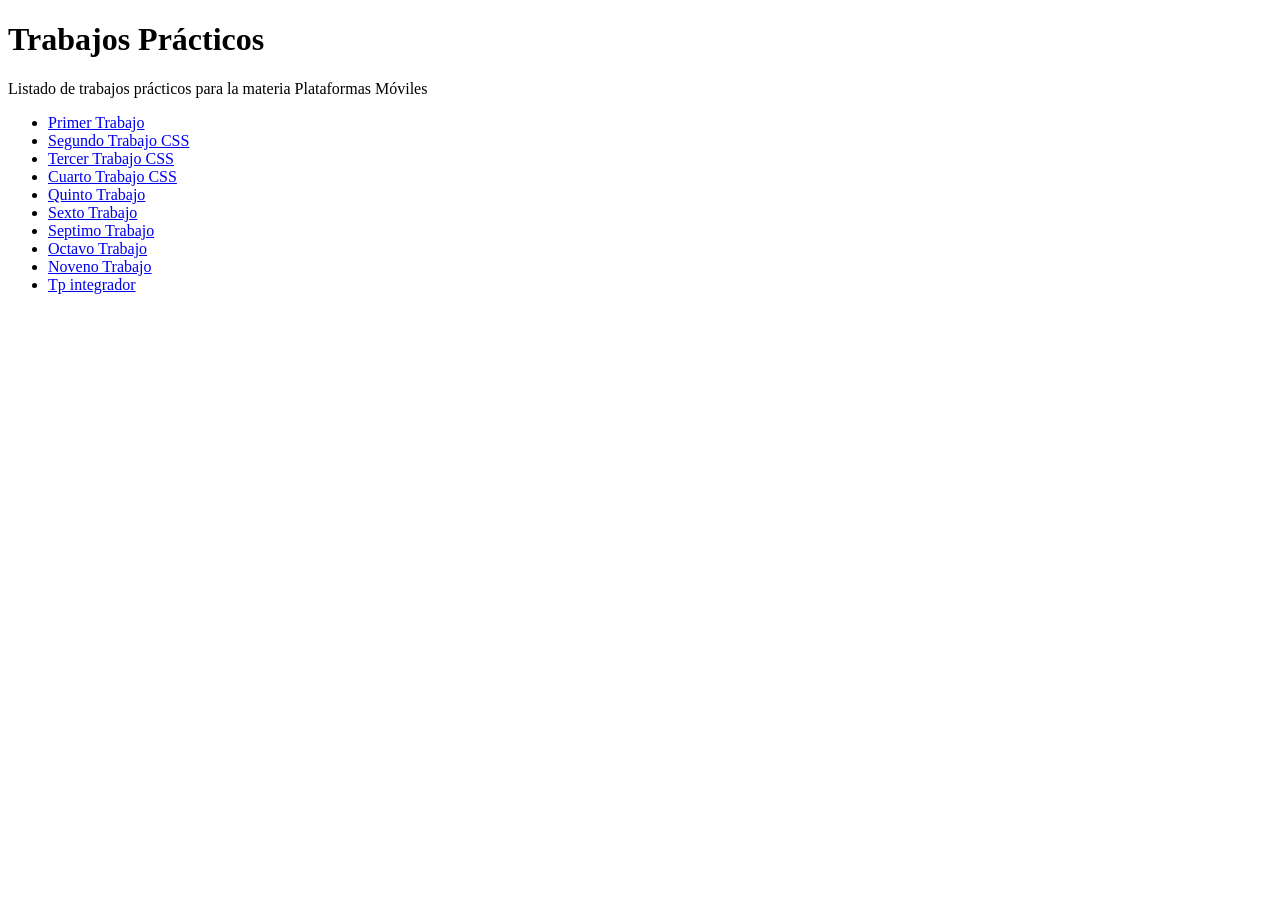
<file: index.html>
<!DOCTYPE html>
<html>
   <head>
      <title>Hola Mundo!</title>
   </head>
   <body>
     <h1>Trabajos Prácticos</h1>
     <p>Listado de trabajos prácticos para la materia Plataformas Móviles</p>
     <ul>
       <li><a href="tp-1/">Primer Trabajo</a></li>
       <li><a href="tp-2/">Segundo Trabajo CSS</a></li>
           <li><a href="tp-3/">Tercer Trabajo CSS</a></li>
               <li><a href="tp-4/">Cuarto Trabajo CSS</a></li>
            <li><a href="tp-5/">Quinto Trabajo</a></li>
          <li><a href="tp-6/">Sexto Trabajo</a></li>
          <li><a href="tp-7/">Septimo Trabajo</a></li>
         <li><a href="tp-8/">Octavo Trabajo</a></li>
             <li><a href="tp-9/">Noveno Trabajo</a></li>
             <li><a href="tp-integrador/">Tp integrador</a></li>
     </ul>
   </body>
</html>
</file>
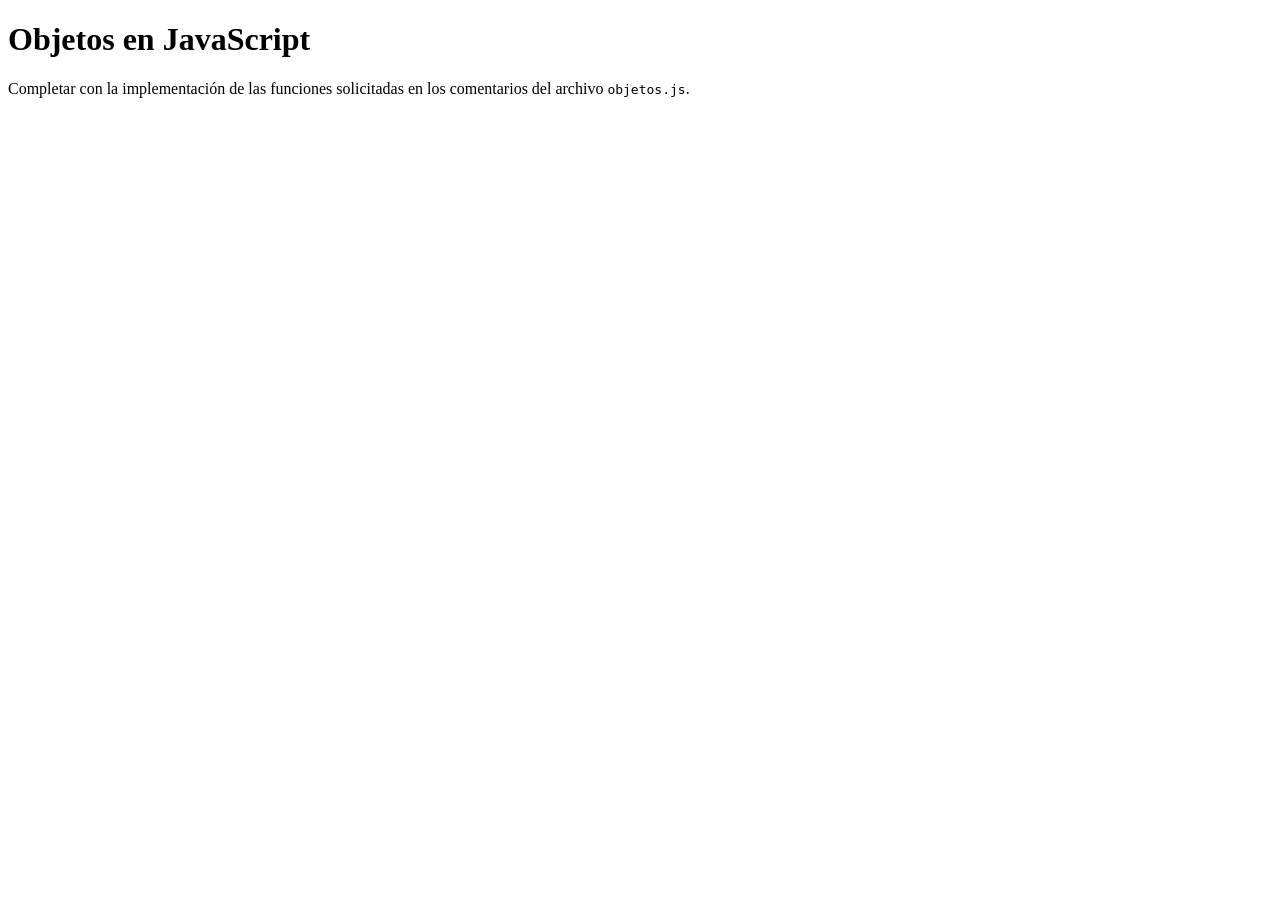
<file: tp-10/index.html>
<!DOCTYPE html>
<html>
<head>
    <meta charset="utf-8">
    <meta name="viewport" content="width=device-width, initial-scale=1">
    <title>Objetos en JavaScript</title>
</head>
<body>
    <h1>Objetos en JavaScript</h1>
    <p>Completar con la implementación de las funciones solicitadas en los comentarios del archivo <code>objetos.js</code>.</p>
    <script src="objetos.js"></script>
</body>
</html>
</file>
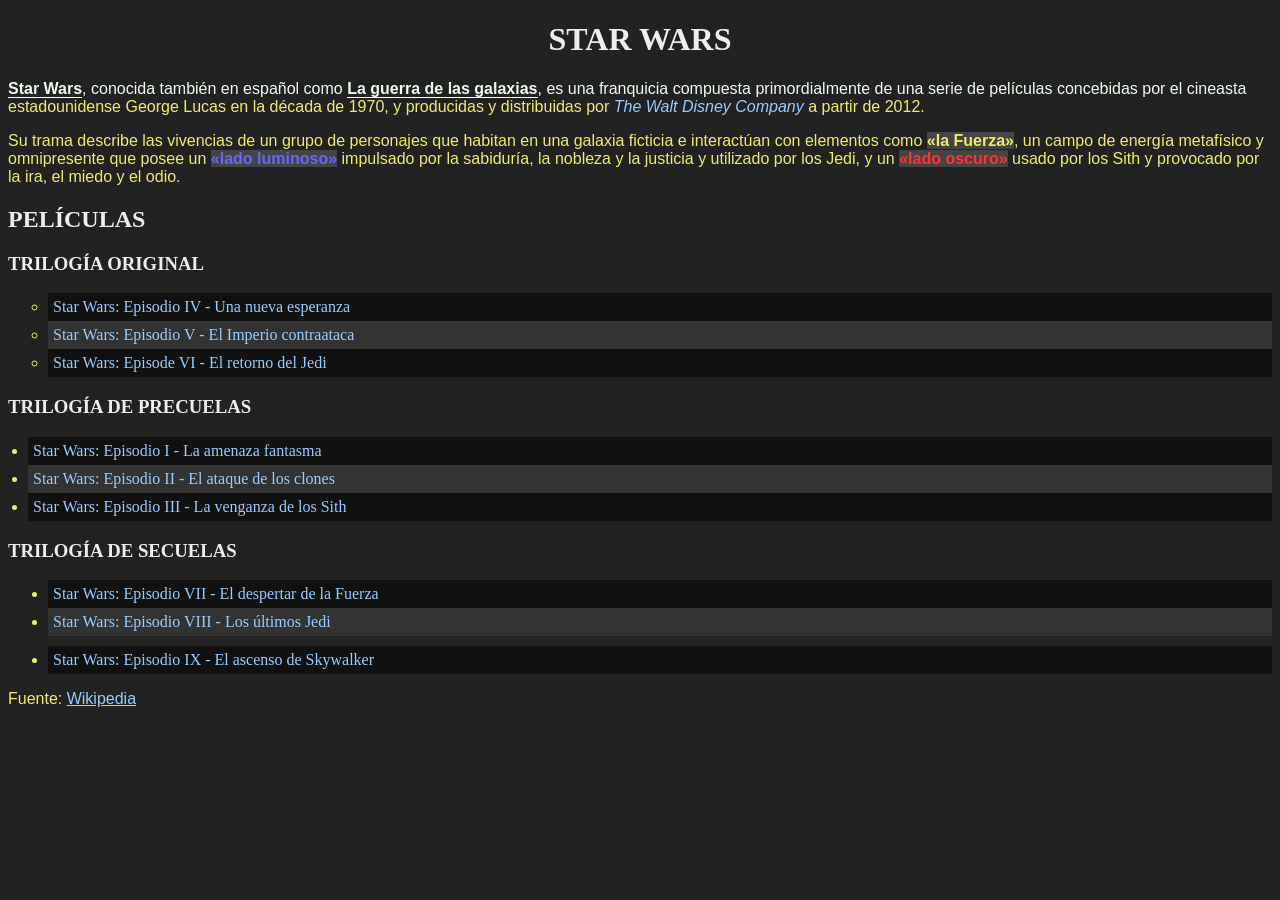
<file: tp-2/index.html>
<!DOCTYPE html>
<html>
<head>
    <meta charset="utf-8">
    <meta name="viewport" content="width=device-width, initial-scale=1">
    <title>TP2 - Selectores CSS</title>
    <link rel="stylesheet" href="styles.css">
</head>
<body>

    <h1>Star Wars</h1>

    <p><strong>Star Wars</strong>, conocida también en español como <strong>La guerra de las galaxias</strong>, es una franquicia compuesta primordialmente de una serie de películas concebidas por el cineasta estadounidense George Lucas en la década de 1970, y producidas y distribuidas por <a>The Walt Disney Company</a> a partir de 2012.</p>

    <p>Su trama describe las vivencias de un grupo de personajes que habitan en una galaxia ficticia e interactúan con elementos como <span class="the-force">«la Fuerza»</span>, un campo de energía metafísico y omnipresente que posee un <span class="the-force light-side">«lado luminoso»</span> impulsado por la sabiduría, la nobleza y la justicia y utilizado por los Jedi, y un <span class="the-force dark-side">«lado oscuro»</span> usado por los Sith y provocado por la ira, el miedo y el odio.</p>

    <h2>Películas</h2>

    <h3>Trilogía Original</h3>
    <ul id="og-trilogy" class="movies-list">
        <li><a href="https://es.wikipedia.org/wiki/Star_Wars:_Episodio_IV_-_Una_nueva_esperanza">Star Wars: Episodio IV - Una nueva esperanza</a></li>
        <li><a href="https://es.wikipedia.org/wiki/Star_Wars:_Episodio_V_-_El_Imperio_contraataca">Star Wars: Episodio V - El Imperio contraataca</a></li>
        <li><a href="https://es.wikipedia.org/wiki/Star_Wars:_Episode_VI_-_Return_of_the_Jedi">Star Wars: Episode VI - El retorno del Jedi</a></li>
    </ul>

    <h3>Trilogía de precuelas</h3>
    <ul class="movies-list">
        <li><a href="https://es.wikipedia.org/wiki/Star_Wars:_Episodio_I_-_La_amenaza_fantasma">Star Wars: Episodio I - La amenaza fantasma</a></li>
        <li><a href="https://es.wikipedia.org/wiki/Star_Wars:_Episodio_II_-_El_ataque_de_los_clones">Star Wars: Episodio II - El ataque de los clones</a></li>
        <li><a href="https://es.wikipedia.org/wiki/Star_Wars:_Episodio_III_-_La_venganza_de_los_Sith">Star Wars: Episodio III - La venganza de los Sith</a></li>
    </ul>

    <h3>Trilogía de secuelas</h3>
    <ul class="movies-list">
        <li><a href="https://es.wikipedia.org/wiki/Star_Wars:_Episodio_VII_-_El_despertar_de_la_Fuerza">Star Wars: Episodio VII - El despertar de la Fuerza</a></li>
        <li><a href="https://es.wikipedia.org/wiki/Star_Wars:_Episodio_VIII_-_Los_últimos_Jedi">Star Wars: Episodio VIII - Los últimos Jedi</a></li>
        <li><a href="https://es.wikipedia.org/wiki/Star_Wars:_Episodio_IX_-_El_ascenso_de_Skywalker">Star Wars: Episodio IX - El ascenso de Skywalker</a></li>
    </ul>

    <p>Fuente: <a href="https://es.wikipedia.org/wiki/Star_Wars">Wikipedia</a></p>

</body>
</html>
</file>
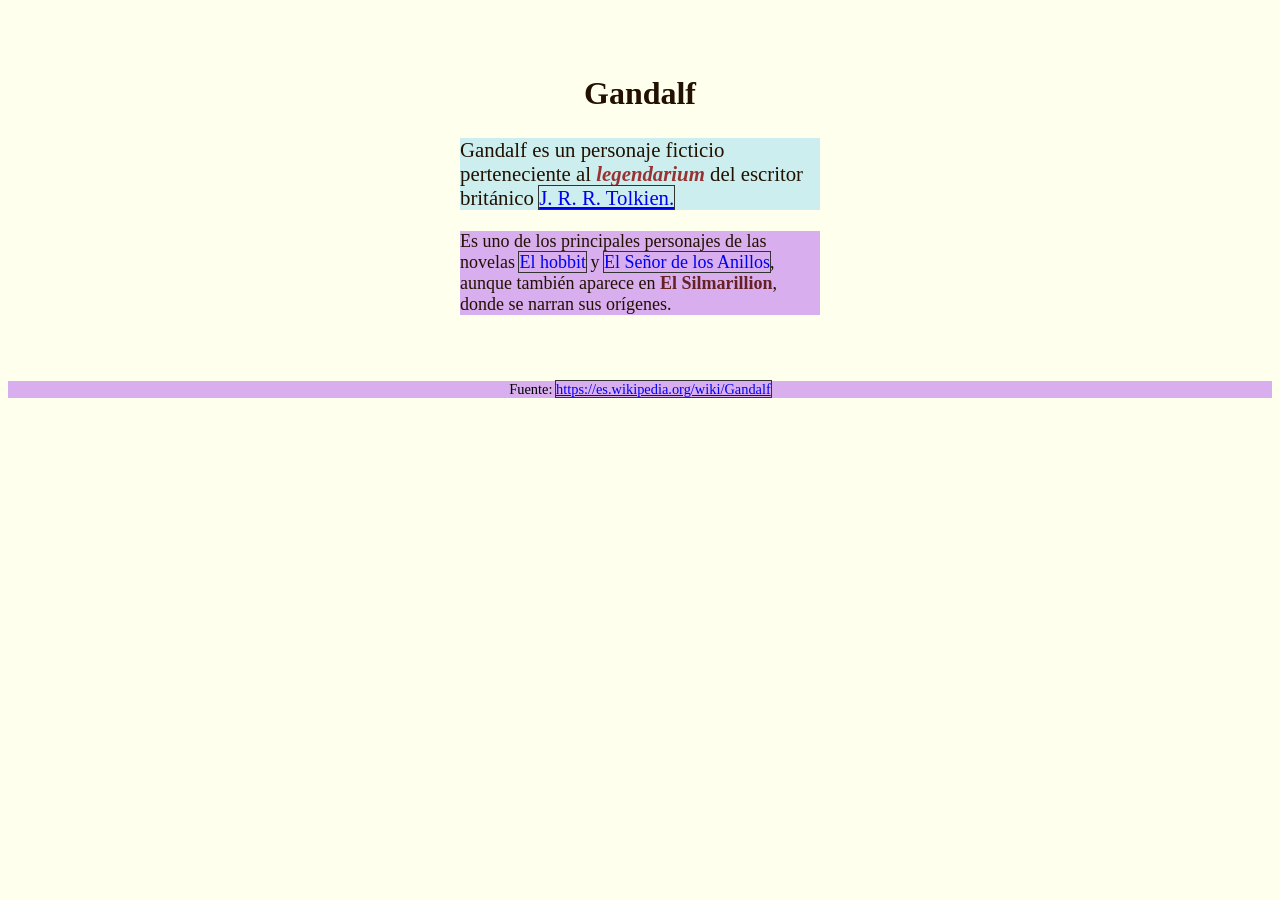
<file: tp-3/index.html>
<!DOCTYPE html>
<html lang="es">
<head>
	<meta charset="utf-8">
	<meta name="viewport" content="width=device-width, initial-scale=1">
	<title>TP3 - Especificidad CSS</title>
	<link rel="stylesheet" type="text/css" href="style.css">
	<style type="text/css">
		body {
			font-size: 18px;
			background-color: #ffe;
			color: #210;
		}

		#contenedor {
			max-width: 40ch;
			margin: 2rem auto;
			padding: 1rem;
		}

		h1 {
			font-size: 2rem;
			text-align: left;
		}

		p {
			font-family: sans-serif;
		}

		#primer-parrafo {
			font-size: 1.3rem;
			background-color: #eec;
		}

		p.importante em {
			font-weight: bold;
			color: #144;
		}

		p.novelas a {
			outline: none;
			text-decoration: none;
		}
		p.novelas a:hover {
			text-decoration: underline;
			background-color: #ccd;
		}

		body p.fuente.parrafo {
			color: #bbb !important;
			font-size: 0.9rem;
			opacity: 50%;
			text-align: center;
		}
	</style>
</head>
<body>
	<article id="contenedor">
		<h1 class="titulo">Gandalf</h1>
		
		<p id="primer-parrafo" class="importante parrafo">
			Gandalf es un personaje ficticio perteneciente al <em>legendarium</em> del escritor británico <a href="https://es.wikipedia.org/wiki/J._R._R._Tolkien">J. R. R. Tolkien.</a>
		</p>
		
		<p class="novelas parrafo">
			Es uno de los principales personajes de las novelas <a href="https://es.wikipedia.org/wiki/El_hobbit">El hobbit</a> y <a href="https://es.wikipedia.org/wiki/El_Señor_de_los_Anillos">El Señor de los Anillos</a>, aunque también aparece en <span class="complicado" style="color: #622">El Silmarillion</span>, donde se narran sus orígenes.
		</p>
	</article>

	<p class="fuente parrafo">
		Fuente: <a href="https://es.wikipedia.org/wiki/Gandalf">https://es.wikipedia.org/wiki/Gandalf</a>
	</p>
</body>
</html>
</file>
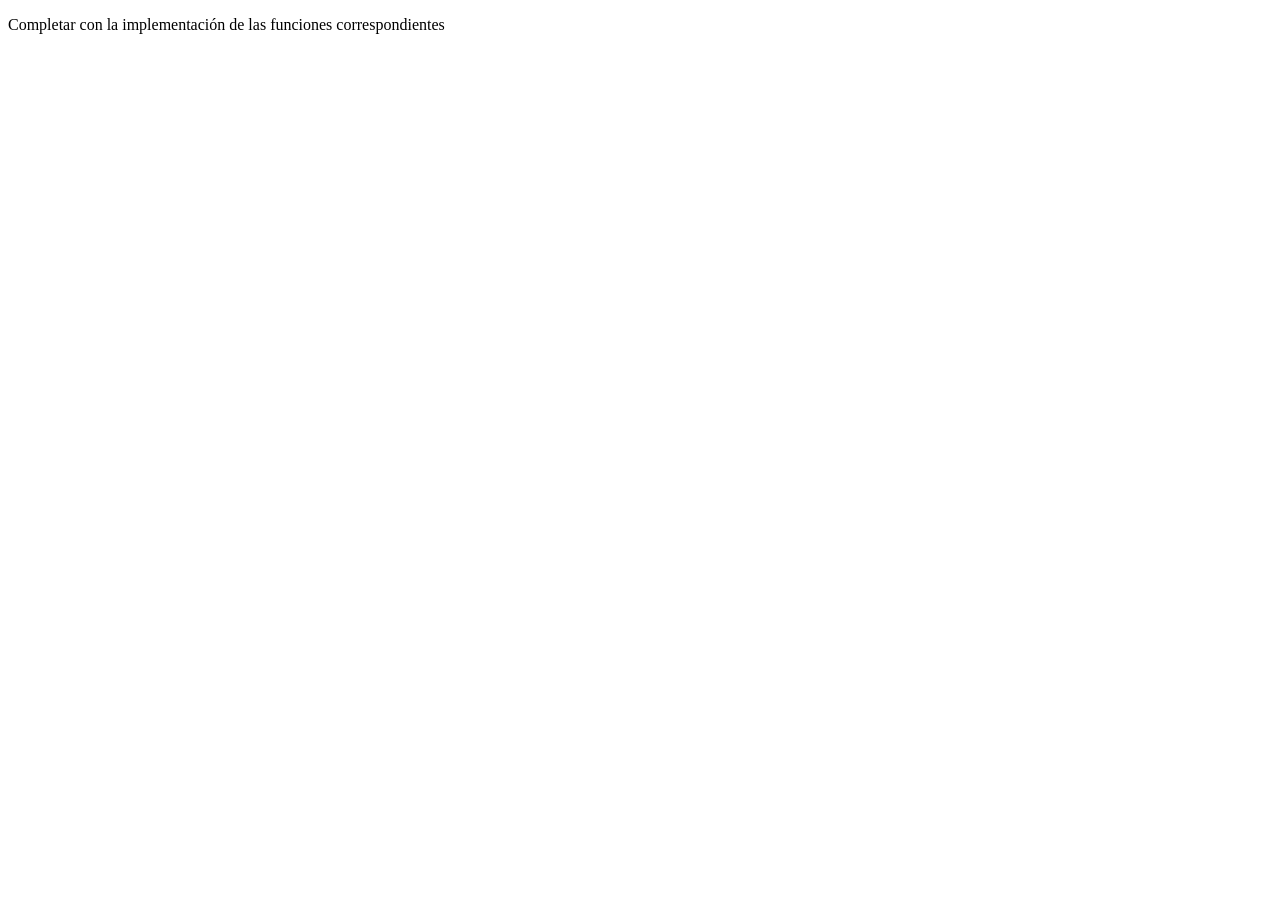
<file: tp-8/index.html>
<!DOCTYPE html>
<html>
<head>
	<meta charset="utf-8">
	<meta name="viewport" content="width=device-width, initial-scale=1">
	<title>TP-7: Funciones en JavaScript</title>
</head>
<body>
<p>Completar con la implementación de las funciones correspondientes</p>
<script type="text/javascript">
// Numeros

// 1- Implementar una función "suma" que retorne la suma de 2 numeros
// ejemplo: suma(2,3) retorna 5
function suma(num1, num2) {
    return num1 + num2;
}

console.log("Resultados de suma():")
console.log(suma(2,3)); // 5
console.log(suma(4,4)); // 8
console.log(suma(-10,10)); // 0


// 2- Implementar una función "elevarAlCubo" que eleve al cubo un numero
// ejemplo: elevarAlCubo(3) retorna 27
function elevarAlCubo(num) {
    return num * num * num;
}
console.log("Resultados de elevarAlCubo():")
console.log(elevarAlCubo(3)); // 27
console.log(elevarAlCubo(99)); // 970299

// 3- Implementar una función "restoDivisionEntera" para devolver el resto de una división entera entre un dividendo y un divisor
// ejemplo: restoDivisionEntera(3,2) retorna 1
function restoDivisionEntera(dividiendo,divisor) {
    return dividiendo % divisor;
}

console.log("Resultados de restoDivisionEntera():")
console.log(restoDivisionEntera(1,3)); // 1
console.log(restoDivisionEntera(2,3)); // 2
console.log(restoDivisionEntera(3,3)); // 0
console.log(restoDivisionEntera(4,3)); // 1


// 4- Implementar una función "numeroPi" para devolver el numero PI
// ejemplo: numeroPi() retorna 3,14...
function numeroPi() {
    return Math.PI;
}
console.log("Resultado de numeroPi():")
console.log(numeroPi())


// 5- Implementar una función "numeroRandom" para devolver un número random (aleatorio)
// ejemplo: numeroRandom() retorna 0,123...

function numeroRandom() {
    return Math.random();
}
console.log("Resultados de numeroRandom():")
console.log(numeroRandom())
console.log(numeroRandom())
console.log(numeroRandom())


// 6- Implementar una función "numeroRandomDesdeHasta" para devolver un número random entre 2 valores recibidos como parámetros
// ejemplo: numeroRandomDesdeHasta(1,6) retorna 3

function numeroRandomDesdeHasta(min,max){
    return Math.random() * (max-min) + min;
}

console.log("Resultados de numeroRandomDesdeHasta():")
console.log(numeroRandomDesdeHasta(1,6))
console.log(numeroRandomDesdeHasta(2,5))
console.log(numeroRandomDesdeHasta(3,4))


// 7- Implementar una función "esPar" que reciba un número como parámetro y devuelva verdadero si el número es par, o falso si es impar
// ejemplo: esPar(4) retorna true, esPar(5) retorna false
function esPar(num) {
    return num % 2 === 0;
}
console.log("Resultados de esPar():")
console.log(esPar(4)); // true
console.log(esPar(5)); // false
console.log(esPar(0)); // true
console.log(esPar(-2)); // true


// 8- Implementar una función "esPositivo" que reciba un número y devuelva true si el número es positivo, o false si es negativo o cero
// ejemplo: esPositivo(4) retorna true, esPositivo(-3) retorna false
function esPositivo(num){
    return num>0;
}

console.log("Resultados de esPositivo():")
console.log(esPositivo(4)); // true
console.log(esPositivo(-3)); // false
console.log(esPositivo(0)); // false

// 9- Implementar una función "clasificarNumero" que reciba un número y retorne un mensaje indicando si el número es par o impar,y si es positivo o negativo
// ejemplo: clasificarNumero(4) retorna "El número 4 es par y positivo."
// ejemplo: clasificarNumero(-3) retorna "El número -3 es impar y negativo."

function clasificarNumero(num){
    let paridad;
    let signo;

    if(esPar(num)){
        paridad="par";
    }else{
        paridad="impar";
    }

    if(num>0){
        signo="positivo";
    }else if(num<0){
        signo="negativo";
    }else{
        signo="no positivo";
    }

    return "El número " + num + " es " + paridad + " y " + signo + ".";
}

console.log("Resultados de clasificarNumero():")
console.log(clasificarNumero(4)); // "El número 4 es par y positivo."
console.log(clasificarNumero(-3)); // "El número -3 es impar y negativo."
console.log(clasificarNumero(0)); // "El número 0 es par y no positivo."

// Cadenas de Caracteres

// 10- Implementar una función "transformarMayuscula" que transforme a mayúscula la cadena de caracteres recibida como parámetro
// ejemplo: transformarMayuscula("Plataformas Móviles") retorna "PLATAFORMAS MÓVILES"
function transformarMayuscula(palabra){
    return palabra.toUpperCase();
}

console.log("Resultados de transformarMayuscula():")
console.log(transformarMayuscula("Plataformas Móviles"))
console.log(transformarMayuscula("hola mundo"))
console.log(transformarMayuscula("abc"))


// 11- Implementar una función "primeraLetra" que nos devuelva la inicial de la cadena de caracteres recibida como parámetro
// ejemplo: primeraLetra("Plataformas") retorna "P"

function primeraLetra(palabra){
    return palabra.charAt(0);
}

console.log("Resultados de primeraLetra():")
console.log(primeraLetra("Plataformas Móviles"))
console.log(primeraLetra("hola mundo"))
console.log(primeraLetra("abc"))


// 12- Implementar una función "sinPrimeraLetra" que nos devuelva la cadena de caracteres recibida como parámetro sin la primera letra
// ejemplo: sinPrimeraLetra("Plataformas") retorna "lataformas"

function sinPrimeraLetra(palabra){
    return palabra.slice(1);
}

console.log("Resultados de sinPrimeraLetra():")
console.log(sinPrimeraLetra("Plataformas Móviles"))
console.log(sinPrimeraLetra("hola mundo"))
console.log(sinPrimeraLetra("abc"))


// 13- Implementar una función "primeraLetraMayuscula" que devuelve la cadena de caracteres recibida, pero con su primera letra en mayúscula
// ejemplo: primeraLetraMayuscula("plataformas") retorna "Plataformas"

function primeraLetraMayuscula(palabra){
    return palabra.charAt(0).toUpperCase() + palabra.slice(1);
}

console.log("Resultados de primeraLetraMayuscula():")
console.log(primeraLetraMayuscula("plataformas móviles"))
console.log(primeraLetraMayuscula("hola mundo"))
console.log(primeraLetraMayuscula("abc"))


// 14- Implementar una función "terminaCon" que devuelve verdadero o falso si la palabra termina con la terminación recibida
// ejemplo: terminaCon("plataformas", "mas") retorna true

function terminaCon(palabra,terminacion){
    return palabra.endsWith(terminacion);
}

console.log("Resultados de terminaCon():")
console.log(terminaCon("hola", "a")); // true
console.log(terminaCon("hola", "o")); // false
console.log(terminaCon("plataformas", "mas")); // true
console.log(terminaCon("plataformas", "más")); // false

// 15- Implementar una función "palabraInvertida" que devuelva la palabra invertida
// ejemplo: palabraInvertida("hola") retorna "aloh";

function palabraInvertida(palabra){
    return palabra.split("").reverse().join("");
}

console.log("Resultados de palabraInvertida():")
console.log(palabraInvertida("plataformas móviles"))
console.log(palabraInvertida("hola mundo"))
console.log(palabraInvertida("abc"))

</script>
</body>
</html>
</file>
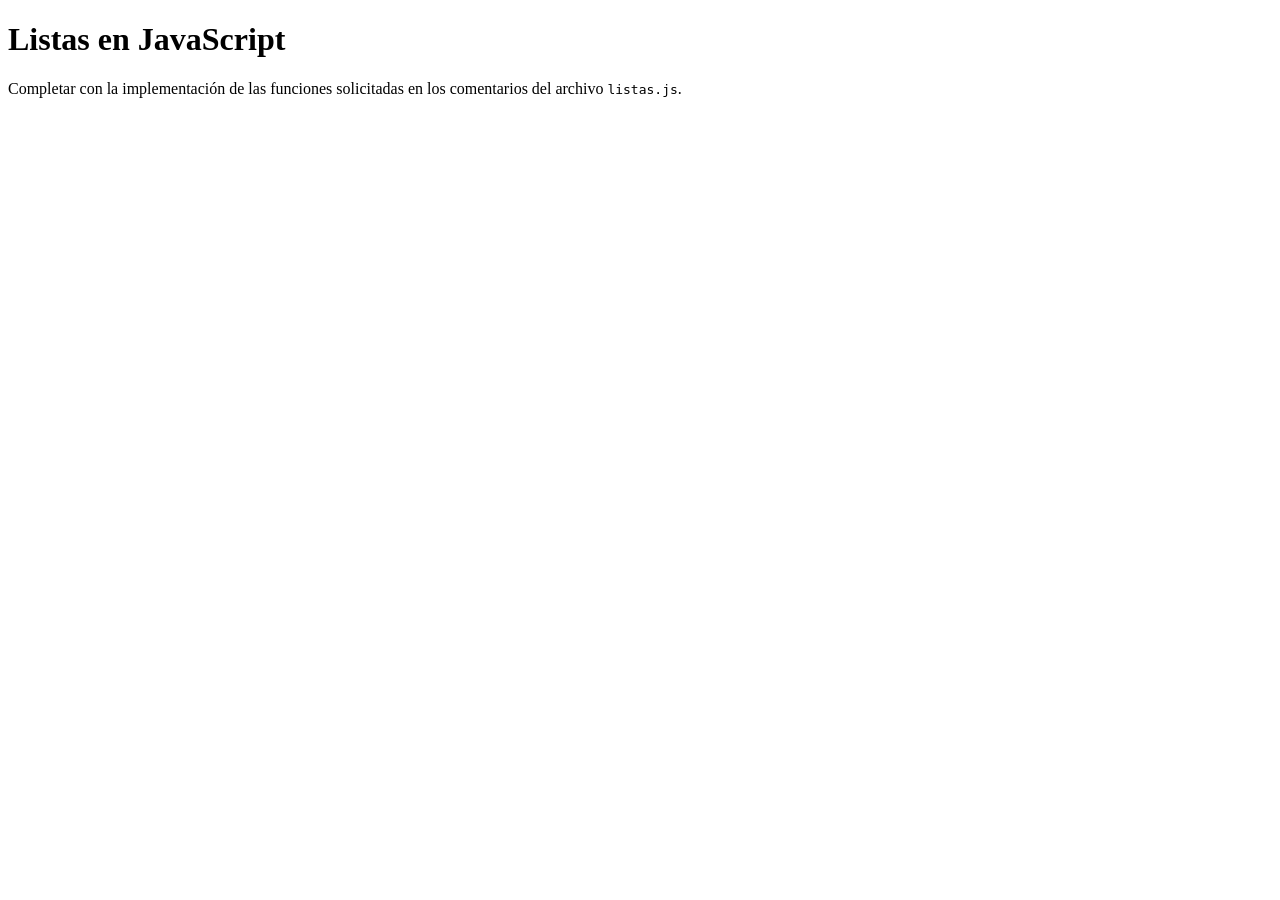
<file: tp-9/index.html>
<!DOCTYPE html>
<html>
<head>
	<meta charset="utf-8">
	<meta name="viewport" content="width=device-width, initial-scale=1">
	<title>Listas en JavaScript</title>
</head>
<body>
    <h1>Listas en JavaScript</h1>
    <p>Completar con la implementación de las funciones solicitadas en los comentarios del archivo <code>listas.js</code>.</p>
    <script src="listas.js"></script>
</body>
</html>
</file>
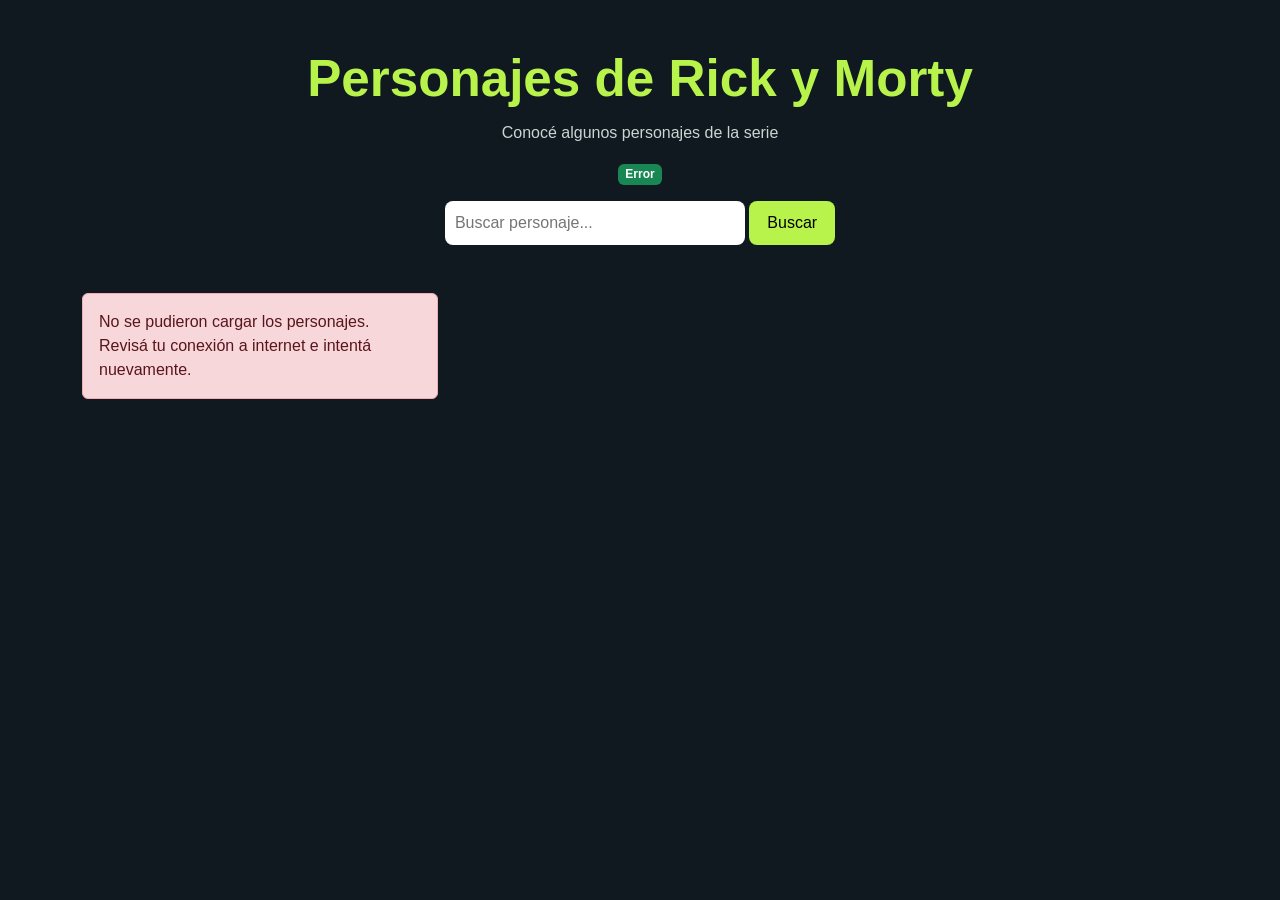
<file: tp-integrador/index.html>
<!DOCTYPE html>
<html lang="es">
<head>
    <meta charset="UTF-8">
    <meta name="viewport" content="width=device-width, initial-scale=1.0">
    <title>Personajes de Rick y Morty</title>

    <link href="https://cdn.jsdelivr.net/npm/bootstrap@5.3.3/dist/css/bootstrap.min.css" rel="stylesheet">
    <link rel="stylesheet" href="style.css">
</head>
<body>

    <header class="text-center py-5">
        <h1>Personajes de Rick y Morty</h1>
        <p>Conocé algunos personajes de la serie</p>
        <span id="cantidad" class="badge text-bg-success">Cargando...</span>

        <div class="container mt-3">
            <input type="text" id="busqueda" placeholder="Buscar personaje...">
            <button onclick="buscar()">Buscar</button>
        </div>
    </header>

    <main class="container pb-5">
        <div id="personajes" class="row row-cols-1 row-cols-md-2 row-cols-lg-3 g-4"></div>
    </main>

    <script src="script.js"></script>
</body>
</html>
</file>
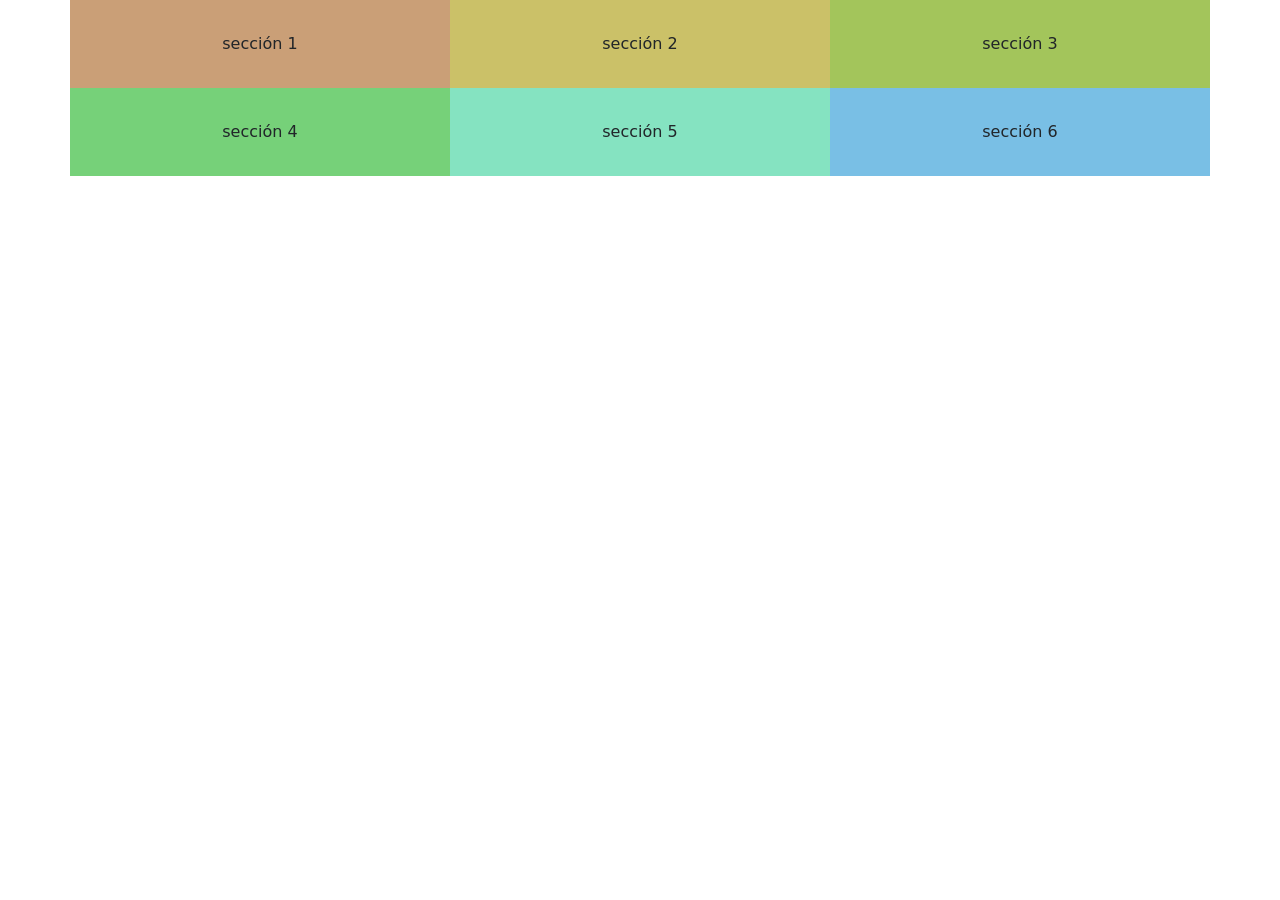
<file: tp-6/layout-1.html>
<!DOCTYPE html>
<html lang="en">
<head>
    <meta charset="UTF-8">
    <meta name="viewport" content="width=device-width, initial-scale=1.0">
    <title>Document</title>
        <link href="https://cdn.jsdelivr.net/npm/bootstrap@5.3.8/dist/css/bootstrap.min.css" rel="stylesheet" integrity="sha384-sRIl4kxILFvY47J16cr9ZwB07vP4J8+LH7qKQnuqkuIAvNWLzeN8tE5YBujZqJLB" crossorigin="anonymous">

    <style>
        .content {padding: 2em 0.5em; text-align: center;}
        .s1 {background-color: #ca9f77;}
        .s2 {background-color: #cbc168;}
        .s3 {background-color: #a3c55b;}
        .s4 {background-color: #76d179;}
        .s5 {background-color: #85e3c1;}
        .s6 {background-color: #79bfe5;}
    </style>
</head>
<body>
    <div class="container g-0">
        <div class="row g-0">
            <div class="col-12 col-lg-4 col-md-6">
                <div class="content s1">sección 1</div>
            </div>
            <div class="col-12 col-lg-4 col-md-6">
                <div class="content s2">sección 2</div>
            </div>
            <div class="col-12 col-lg-4 col-md-6">
                <div class="content s3">sección 3</div>
            </div>
            <div class="col-12 col-lg-4 col-md-6">
                <div class="content s4">sección 4</div>
            </div>
            <div class="col-12 col-lg-4 col-md-6">
                <div class="content s5">sección 5</div>
            </div>
            <div class="col-12 col-lg-4 col-md-6">
                <div class="content s6">sección 6</div>
            </div>
        </div>
    </div>
</body>
</html>
</file>
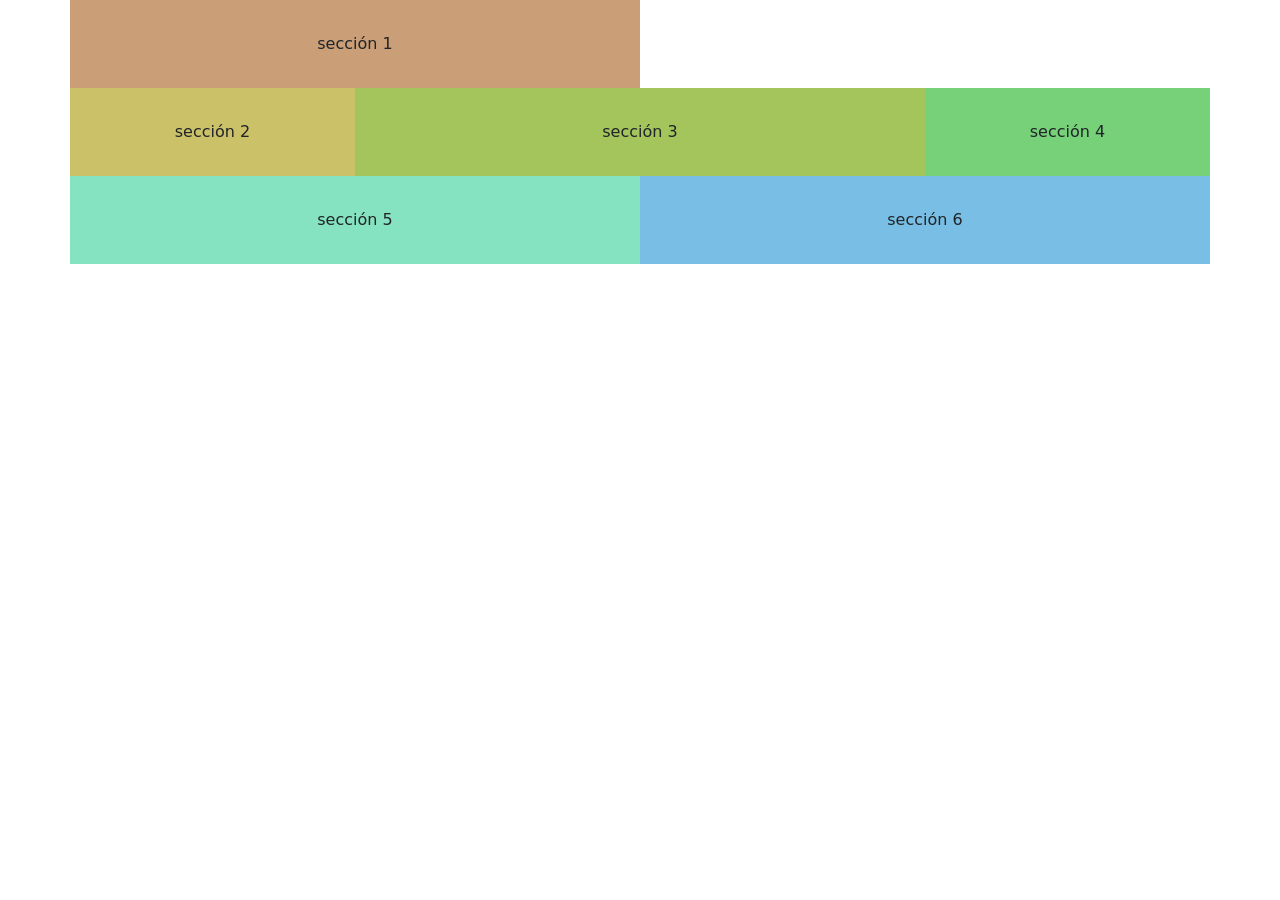
<file: tp-6/layout-2.html>
<!DOCTYPE html>
<html lang="es">
<head>
    <meta charset="UTF-8">
    <meta http-equiv="X-UA-Compatible" content="IE=edge">
    <meta name="viewport" content="width=device-width, initial-scale=1.0">
	<link href="https://cdn.jsdelivr.net/npm/bootstrap@5.3.8/dist/css/bootstrap.min.css" rel="stylesheet" integrity="sha384-sRIl4kxILFvY47J16cr9ZwB07vP4J8+LH7qKQnuqkuIAvNWLzeN8tE5YBujZqJLB" crossorigin="anonymous">
    <title>Layout N</title>
     <style>
        .content {padding: 2em 0.5em; text-align: center;}
        .s1 {background-color: #ca9f77;}
        .s2 {background-color: #cbc168;}
        .s3 {background-color: #a3c55b;}
        .s4 {background-color: #76d179;}
        .s5 {background-color: #85e3c1;}
        .s6 {background-color: #79bfe5;}
    </style>
</head>
<body>
    <div class="container-sm g-0">
        <div class="row g-0">
            <div class="col-12 col-md-6 col-lg-6">
                <div class="content s1">sección 1</div>
        </div>
		<div class="row g-0"> 
            <div class="col-12 col-md-4 col-lg-3">
                <div class="content s2">sección 2</div>
            </div>
            <div class="col-12 col-md-4 col-lg-6">
                <div class="content s3">sección 3</div>
            </div>
            <div class="col-12 col-md-4 col-lg-3">
                <div class="content s4">sección 4</div>
            </div>
            <div class="col-6 col-md-6 col-lg-6">
                <div class="content s5">sección 5</div>
            </div>
            <div class="col-6 col-md-6 col-lg-6">
                <div class="content s6">sección 6</div>
            </div>
		</div>
        </div>
    </div>
	<script src="https://cdn.jsdelivr.net/npm/bootstrap@5.3.8/dist/js/bootstrap.bundle.min.js" integrity="sha384-FKyoEForCGlyvwx9Hj09JcYn3nv7wiPVlz7YYwJrWVcXK/BmnVDxM+D2scQbITxI" crossorigin="anonymous"></script>
</body>
</html>
</file>
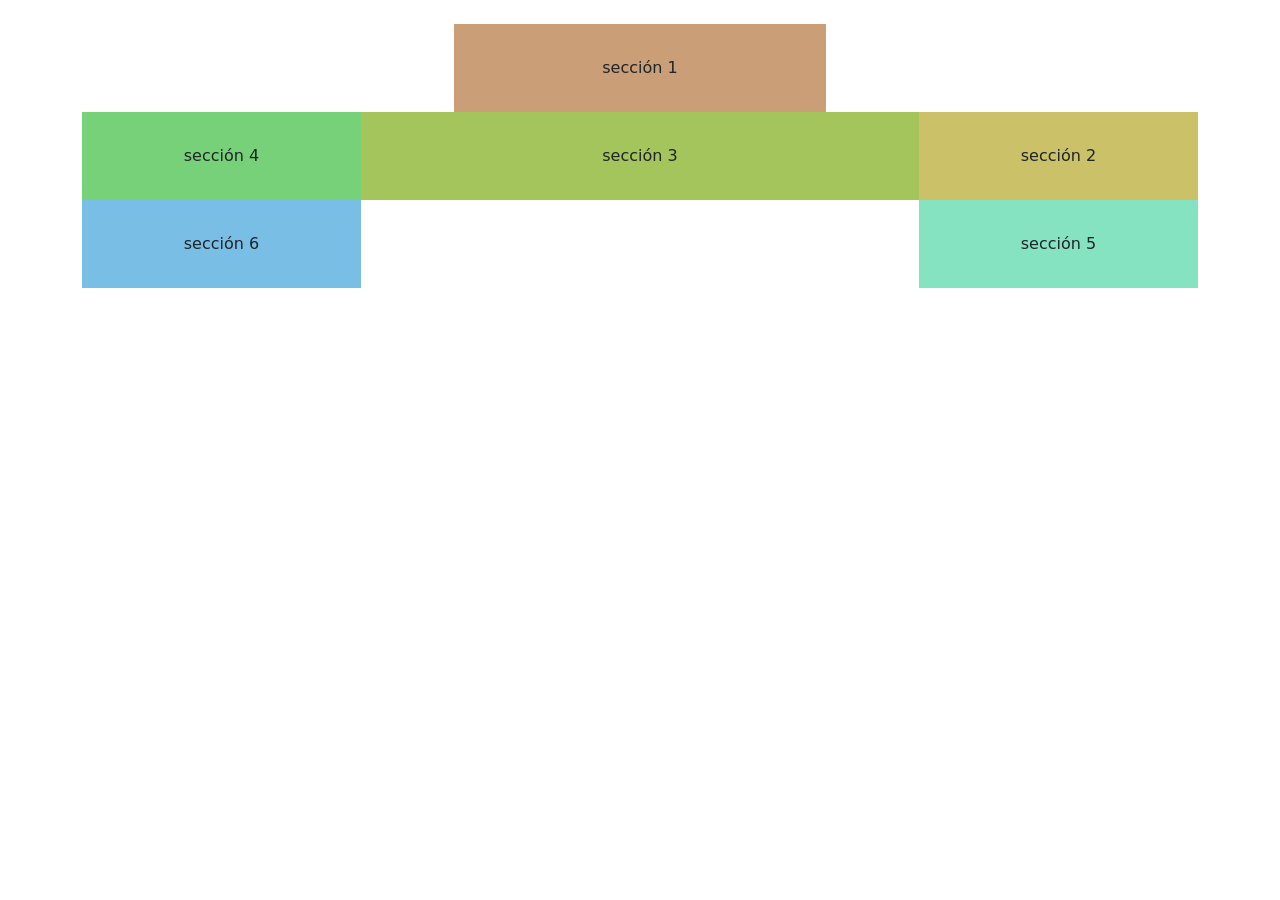
<file: tp-6/layout-3.html>
<!DOCTYPE html>
<html lang="es">
<head>
    <meta charset="UTF-8">
    <meta http-equiv="X-UA-Compatible" content="IE=edge">
    <meta name="viewport" content="width=device-width, initial-scale=1.0">

    <link href="https://cdn.jsdelivr.net/npm/bootstrap@5.3.7/dist/css/bootstrap.min.css" rel="stylesheet">

    <title>Layout 3</title>

    <style>
        .content{
            padding: 2em 0.5em;
            text-align: center;
        }

        .s1 {background-color: #ca9f77;}
        .s2 {background-color: #cbc168;}
        .s3 {background-color: #a3c55b;}
        .s4 {background-color: #76d179;}
        .s5 {background-color: #85e3c1;}
        .s6 {background-color: #79bfe5;}
    </style>
</head>

<body>

<div class="container-sm mt-4">

    <div class="row g-0 justify-content-center">

        <div class="col-12 col-md-6 col-lg-4">
            <div class="content s1">sección 1</div>
        </div>
    </div>


    <div class="row g-0">

        <div class="col-12 col-md-4 col-lg-3 order-1 order-md-1">
            <div class="content s4">sección 4</div>
        </div>

        <div class="col-12 col-md-4 col-lg-6 order-2 order-md-2">
            <div class="content s3">sección 3</div>
        </div>

        <div class="col-12 col-md-4 col-lg-3 order-3 order-md-3">
            <div class="content s2">sección 2</div>
        </div>
    </div>

    
    <div class="row g-0 justify-content-between">

        <div class="col-12 col-md-6 col-lg-3">
            <div class="content s6">sección 6</div>
        </div>

        <div class="col-12 col-md-6 col-lg-3 d-none d-md-block ">
            <div class="content s5">sección 5</div>
        </div>
    </div>
</div>

</body>
</html>
</file>
<file: tp-2/styles.css>
/* Fondo y texto general */
body {
    background-color: #222;
    color: #ee6;
}

/* Títulos */
h1, h2, h3 {
    color: #eee;
    text-transform: uppercase;
}

/* Título principal centrado */
h1 {
    text-align: center;
}

/* Hover en el título principal */
h1:hover {
    color: #f90;
}

/* Párrafos */
p {
    font-family: sans-serif;
}

/* Primera línea del primer párrafo */
p:first-of-type::first-line {
    color: #efe;
}

/* Strong */
strong {
    border-bottom: 1px solid white;
}

/* Clase the-force */
.the-force {
    background-color: #444;
    font-weight: bold;
}

/* Lado luminoso */
.light-side {
    color: #66f;
}

/* Lado oscuro */
.dark-side {
    color: #f33;
}

/* Lista original */
#og-trilogy {
    list-style-type: circle;
}

/* Segundo listado */
.movies-list:nth-of-type(2) {
    padding-left: 20px;
}

/* Último elemento del tercer listado */
.movies-list:nth-of-type(3) li:last-child {
    margin-top: 10px;
}

/* Links */
a {
    color: #9cf;
}

/* Links visitados */
a:visited {
    color: gray;
}

/* Links sin href */
a:not([href]) {
    font-style: italic;
}

/* Alternar colores en listas */
.movies-list li:nth-child(odd) {
    background-color: #111;
}

.movies-list li:nth-child(even) {
    background-color: #333;
}

/* Mejorar visual de links en lista */
.movies-list li a {
    display: block;
    padding: 5px;
    text-decoration: none;
}

/* Hover en listas */
.movies-list li a:hover {
    background-color: #555;
}
</file>
<file: tp-3/style.css>
.titulo {
    text-align: center;
}
.parrafo {
    font-family: serif;
}
p#primer-parrafo {
    background-color: #CEE;
}
#primer-parrafo em {
    color: #933;
}
body article>p.novelas>a {
    outline: 1px solid #333;
}
a {
    outline: 1px solid #333;
}
body article + p.fuente.parrafo {
    opacity: 100%;
}
p {
    background-color: rgba(190, 120, 240, 0.6)
}
body article + p.fuente.parrafo {
    color: #000 !important;
}
.complicado {
    color: #C62 ;
    font-weight: bold;
}
</file>
<file: tp-integrador/style.css>
body {
    background-color: #101820;
    color: white;
    font-family: Arial, sans-serif;
}

header h1 {
    color: #b7f34a;
    font-size: clamp(2rem, 5vw, 3.2rem);
    font-weight: 800;
    margin-bottom: 12px;
}

header p {
    color: #cbd5d1;
}

#busqueda {
    padding: 10px;
    border-radius: 8px;
    border: none;
    max-width: 300px;
    width: 100%;
}

button {
    padding: 10px 18px;
    border: none;
    border-radius: 8px;
    background-color: #b7f34a;
    cursor: pointer;
}

.tarjeta {
    background-color: #1d2b36;
    color: white;
    border: 1px solid #40515b;
    border-radius: 16px;
    overflow: hidden;
    height: 100%;
}

.tarjeta img {
    width: 100%;
    display: block;
}

.tarjeta .card-body {
    padding: 18px;
}

.estado {
    color: #b7f34a;
    font-weight: bold;
}
</file>
